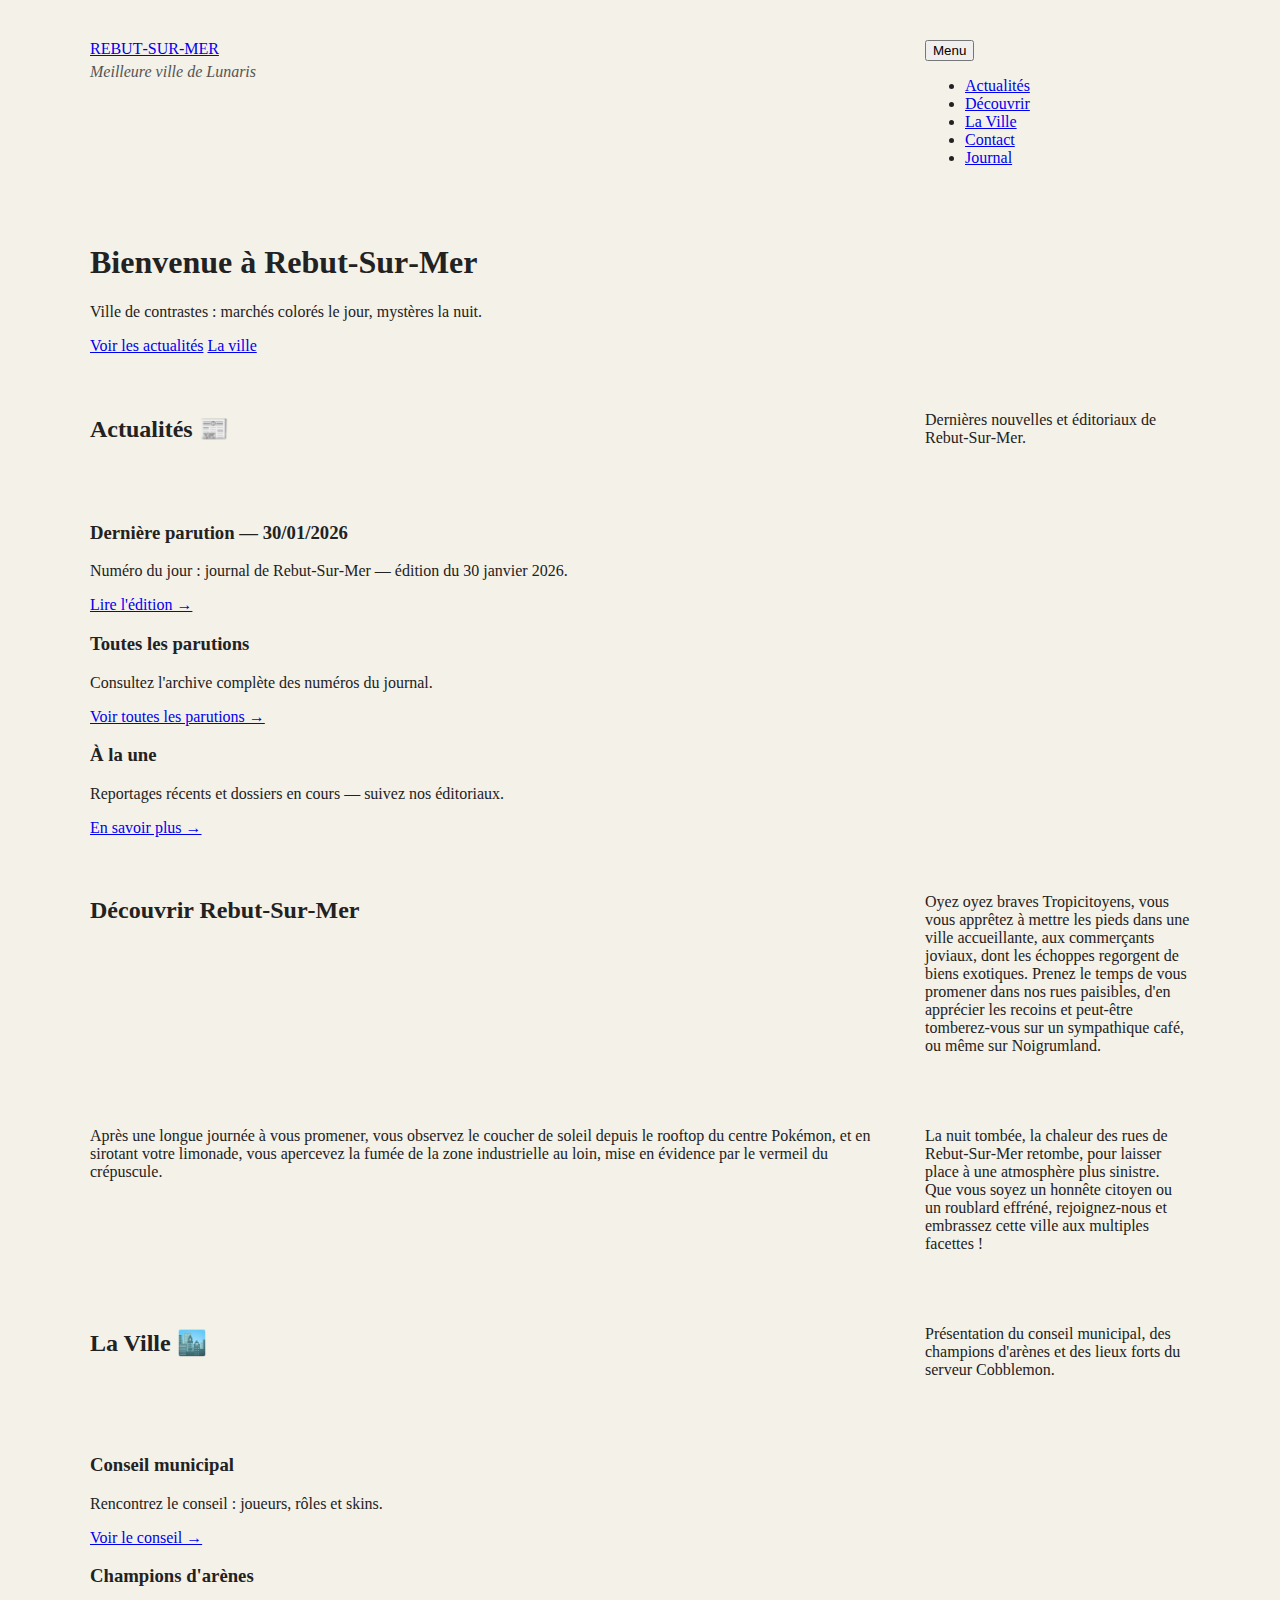
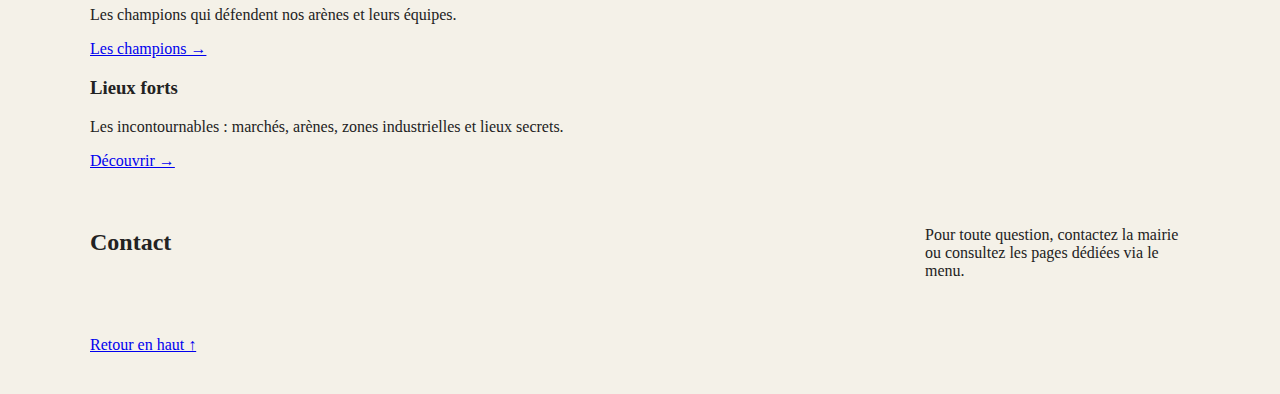
<file: index.html>
<!DOCTYPE html>
<html lang="fr">
<head>
    <meta charset="UTF-8">
    <meta name="viewport" content="width=device-width, initial-scale=1.0">
    <title>Rebut‑Sur‑Mer</title>
    <link rel="stylesheet" href="style.css">
</head>
<body>

<header class="site-header">
  <div class="container header-inner">
    <div class="brand">
      <a href="#top" class="logo">REBUT‑SUR‑MER</a>
      <p class="edition">Meilleure ville de Lunaris</p>
    </div>

    <nav class="site-nav" aria-label="Navigation principale">
      <button class="nav-toggle" aria-expanded="false" aria-controls="nav-menu">Menu</button>
      <ul id="nav-menu" class="nav-list">
        <li><a href="#actualites">Actualités</a></li>
        <li><a href="#decouvrir">Découvrir</a></li>
        <li><a href="#ville">La Ville</a></li>
        <li><a href="#contact">Contact</a></li>
        <li><a href="journal.html" class="btn small">Journal</a></li>
      </ul>
    </nav>
  </div>
</header>

<main id="top">
  <section class="hero">
    <div class="container hero-inner">
      <div class="hero-content">
        <h1 class="hero-title">Bienvenue à <strong>Rebut‑Sur‑Mer</strong></h1>
        <p class="hero-sub">Ville de contrastes : marchés colorés le jour, mystères la nuit.</p>
        <div class="hero-ctas">
          <a href="#actualites" class="btn">Voir les actualités</a>
          <a href="#ville" class="btn btn-secondary">La ville</a>
        </div>
      </div>
      <div class="hero-image" aria-hidden="true"></div>
    </div>
  </section>

  <section id="actualites" class="section container">
    <h2>Actualités 📰</h2>
    <p class="lede">Dernières nouvelles et éditoriaux de Rebut‑Sur‑Mer.</p>
    <div class="grid">
      <article class="card">
        <h3>Dernière parution — 30/01/2026</h3>
        <p>Numéro du jour : journal de Rebut‑Sur‑Mer — édition du 30 janvier 2026.</p>
        <a href="papers/p20260130.html" class="link">Lire l'édition →</a>
      </article>
      <article class="card">
        <h3>Toutes les parutions</h3>
        <p>Consultez l'archive complète des numéros du journal.</p>
        <a href="journal.html" class="link">Voir toutes les parutions →</a>
      </article>
      <article class="card">
        <h3>À la une</h3>
        <p>Reportages récents et dossiers en cours — suivez nos éditoriaux.</p>
        <a href="#decouvrir" class="link">En savoir plus →</a>
      </article>
    </div>
  </section>



  <section id="decouvrir" class="section container">
    <h2>Découvrir Rebut‑Sur‑Mer</h2>
    <p class="presentation">Oyez oyez braves Tropicitoyens, vous vous apprêtez à mettre les pieds dans une ville accueillante, aux commerçants joviaux, dont les échoppes regorgent de biens exotiques. Prenez le temps de vous promener dans nos rues paisibles, d'en apprécier les recoins et peut-être tomberez-vous sur un sympathique café, ou même sur Noigrumland.</p>
    <p class="presentation">Après une longue journée à vous promener, vous observez le coucher de soleil depuis le rooftop du centre Pokémon, et en sirotant votre limonade, vous apercevez la fumée de la zone industrielle au loin, mise en évidence par le vermeil du crépuscule.</p>
    <p class="presentation">La nuit tombée, la chaleur des rues de Rebut‑Sur‑Mer retombe, pour laisser place à une atmosphère plus sinistre. Que vous soyez un honnête citoyen ou un roublard effréné, rejoignez‑nous et embrassez cette ville aux multiples facettes !</p>
  </section>

  <section id="ville" class="section container">
    <h2>La Ville 🏙️</h2>
    <p class="lede">Présentation du conseil municipal, des champions d'arènes et des lieux forts du serveur Cobblemon.</p>
    <div class="grid">
      <article class="card">
        <h3>Conseil municipal</h3>
        <p>Rencontrez le conseil : joueurs, rôles et skins.</p>
        <a href="conseil.html" class="link">Voir le conseil →</a>
      </article>
      <article class="card">
        <h3>Champions d'arènes</h3>
        <p>Les champions qui défendent nos arènes et leurs équipes.</p>
        <a href="champions.html" class="link">Les champions →</a>
      </article>
      <article class="card">
        <h3>Lieux forts</h3>
        <p>Les incontournables : marchés, arènes, zones industrielles et lieux secrets.</p>
        <a href="lieux.html" class="link">Découvrir →</a>
      </article>
    </div>
  </section>

  <section id="contact" class="section container small">
    <h2>Contact</h2>
    <p>Pour toute question, contactez la mairie ou consultez les pages dédiées via le menu.</p>
    <a href="#top" class="link">Retour en haut ↑</a>
  </section>

</body>
</html>
</file>
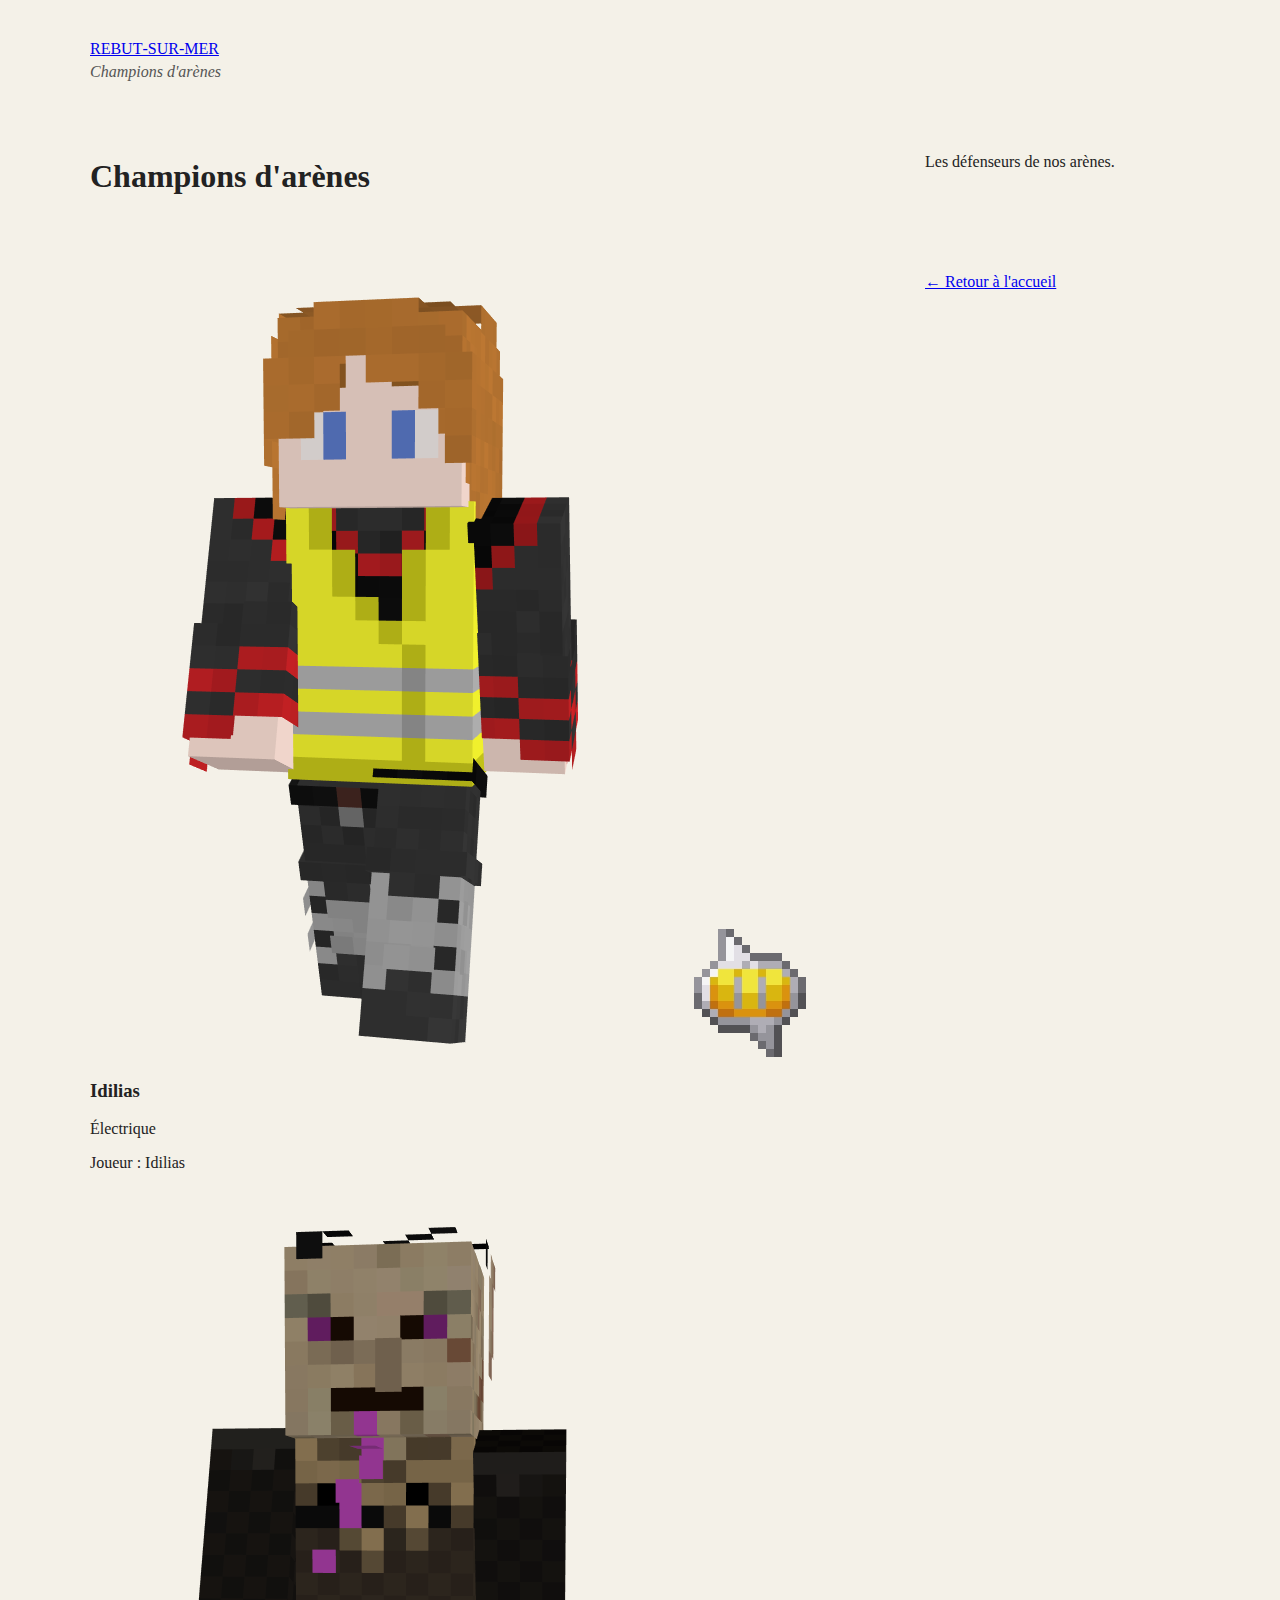
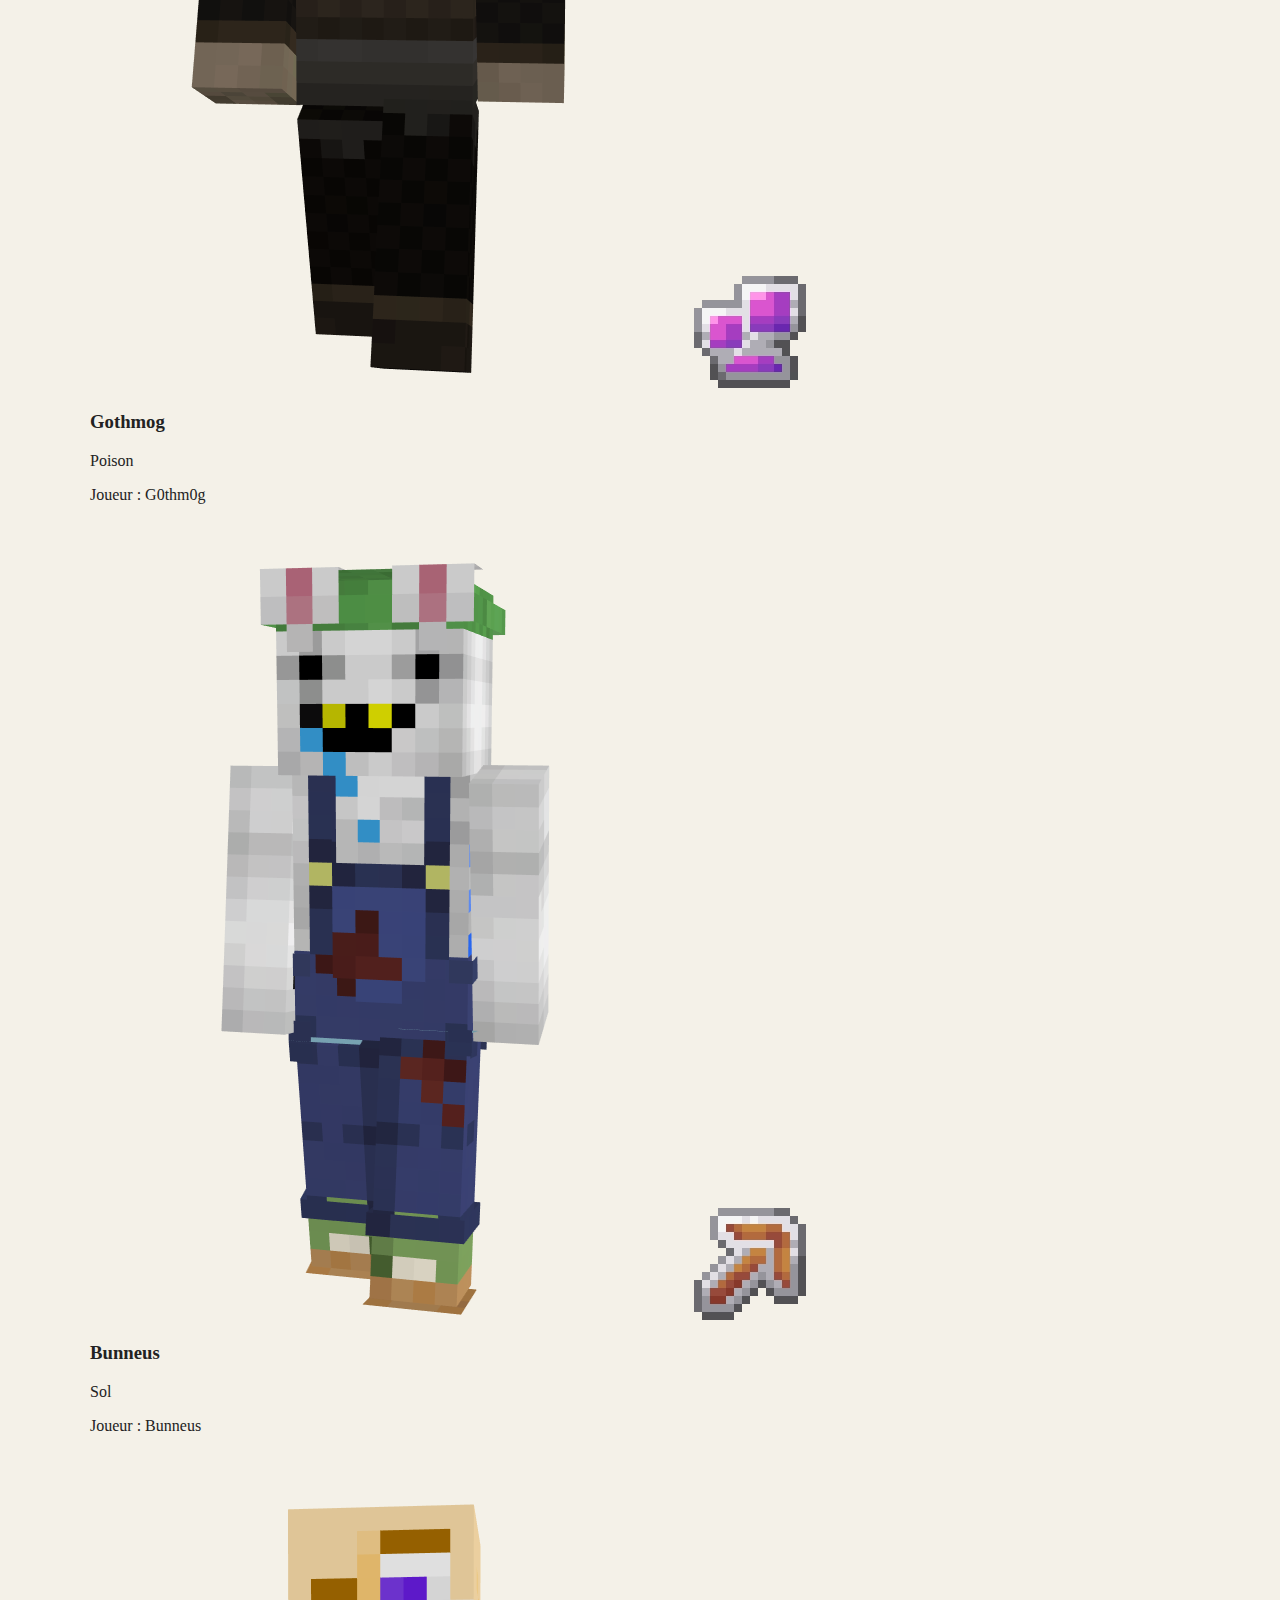
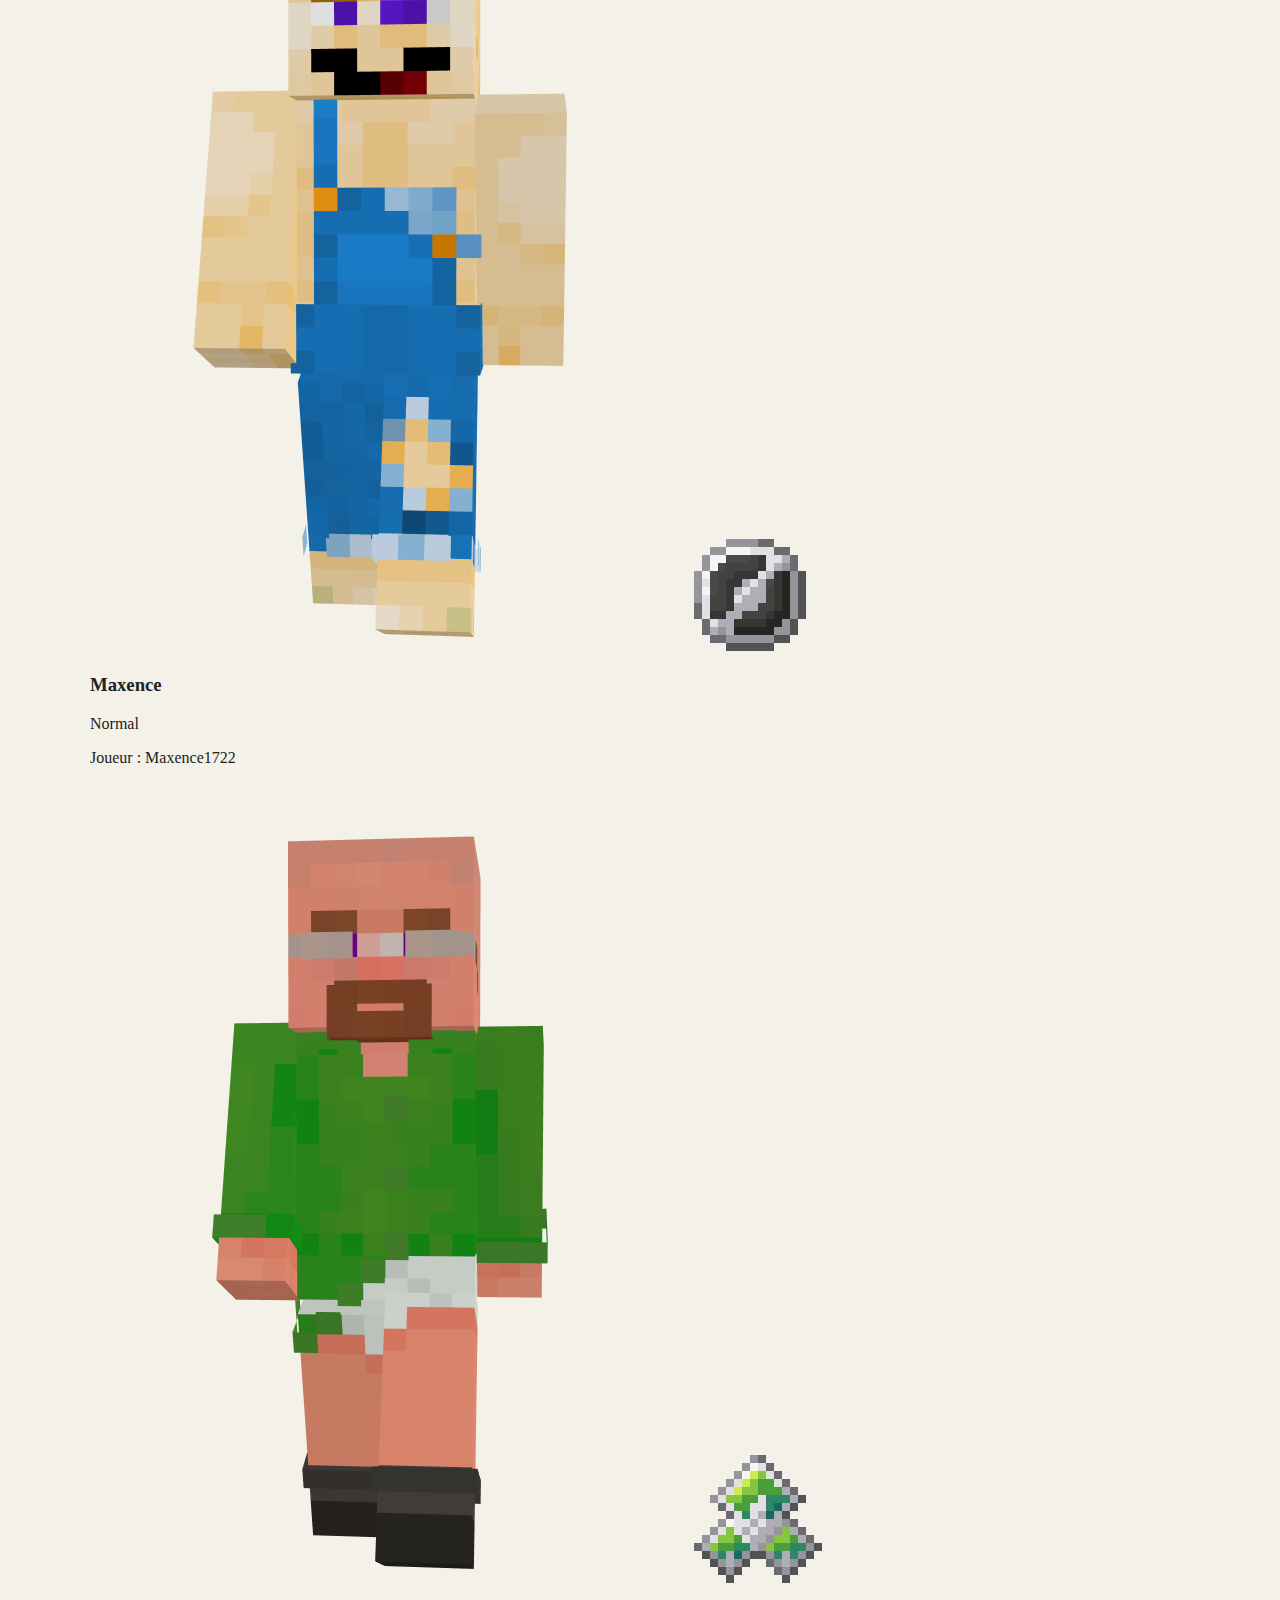
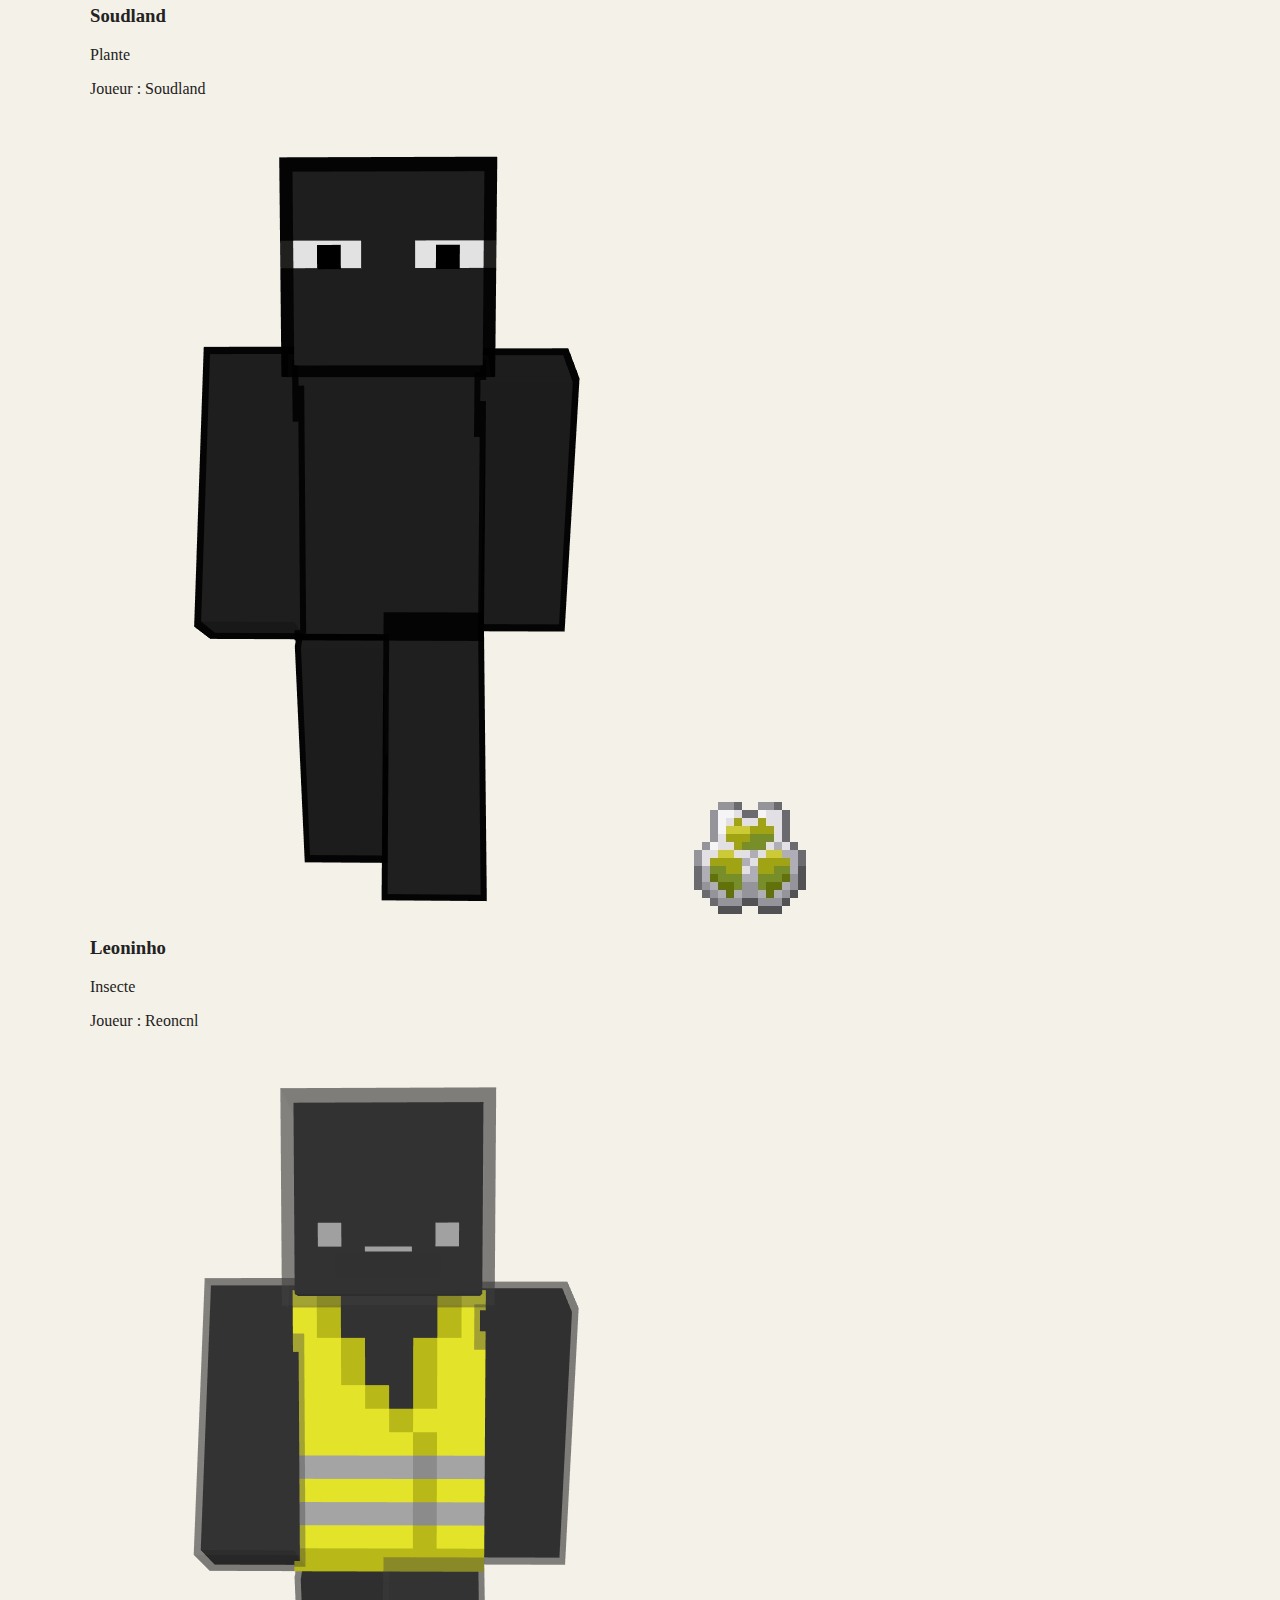
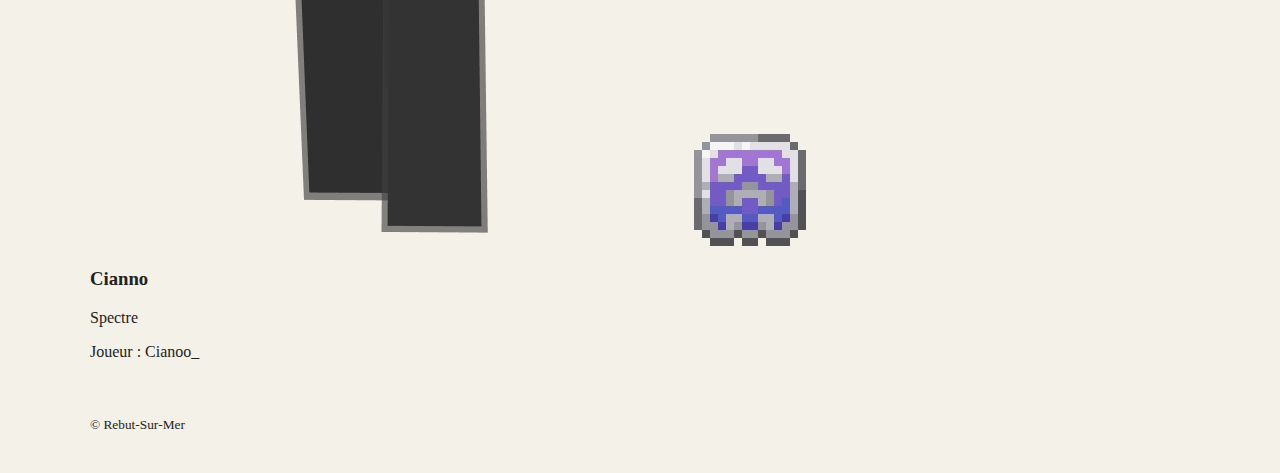
<file: champions.html>
<!DOCTYPE html>
<html lang="fr">
<head>
  <meta charset="UTF-8">
  <meta name="viewport" content="width=device-width, initial-scale=1.0">
  <title>Champions d'arènes — Rebut‑Sur‑Mer</title>
  <link rel="stylesheet" href="style.css">
</head>
<body>
<header class="site-header">
  <div class="container header-inner">
    <div class="brand">
      <a href="index.html" class="logo">REBUT‑SUR‑MER</a>
      <p class="edition">Champions d'arènes</p>
    </div>
  </div>
</header>
<main class="container section">
  <h1>Champions d'arènes</h1>
  <p class="lede">Les défenseurs de nos arènes.</p>

  <div class="champion-grid">

    <div class="champion-card">
      <img src="assets/images/skins/Idiliass.png" alt="Idilias" class="champion-skin">
      <img src="assets/images/badges/elec.png" alt="Badge Électrique" class="badge">
      <h3>Idilias</h3>
      <p class="champion-type">Électrique</p>
      <p>Joueur : Idilias</p>
    </div>

    <div class="champion-card">
      <img src="assets/images/skins/mog.png" alt="Gothmog" class="champion-skin">
      <img src="assets/images/badges/poison.png" alt="Badge Poison" class="badge">
      <h3>Gothmog</h3>
      <p class="champion-type">Poison</p>
      <p>Joueur : G0thm0g</p>
    </div>

    <div class="champion-card">
      <img src="assets/images/skins/bunneus.png" alt="Bunneus" class="champion-skin">
      <img src="assets/images/badges/ground.png" alt="Badge Sol" class="badge">
      <h3>Bunneus</h3>
      <p class="champion-type">Sol</p>
      <p>Joueur : Bunneus</p>
    </div>

    <div class="champion-card">
      <img src="assets/images/skins/maxence.png" alt="Maxence" class="champion-skin">
      <img src="assets/images/badges/normal.png" alt="Badge Normal" class="badge">
      <h3>Maxence</h3>
      <p class="champion-type">Normal</p>
      <p>Joueur : Maxence1722</p>
    </div>

    <div class="champion-card">
      <img src="assets/images/skins/soudland.png" alt="Soudland" class="champion-skin">
      <img src="assets/images/badges/plant.png" alt="Badge Plante" class="badge">
      <h3>Soudland</h3>
      <p class="champion-type">Plante</p>
      <p>Joueur : Soudland</p>
    </div>

    <div class="champion-card">
      <img src="assets/images/skins/leoninho.png" alt="Leoninho" class="champion-skin">
      <img src="assets/images/badges/bug.png" alt="Badge Insecte" class="badge">
      <h3>Leoninho</h3>
      <p class="champion-type">Insecte</p>
      <p>Joueur : Reoncnl</p>
    </div>

    <div class="champion-card">
      <img src="assets/images/skins/cianno.png" alt="Cianno" class="champion-skin">
      <img src="assets/images/badges/dark.png" alt="Badge Spectre" class="badge">
      <h3>Cianno</h3>
      <p class="champion-type">Spectre</p>
      <p>Joueur : Cianoo_</p>
    </div>

  </div>

  <p><a href="index.html" class="link">← Retour à l'accueil</a></p>
</main>
<footer class="site-footer">
  <div class="container"><small>© Rebut‑Sur‑Mer</small></div>
</footer>
<script src="script.js"></script>
</body>
</html>
</file>
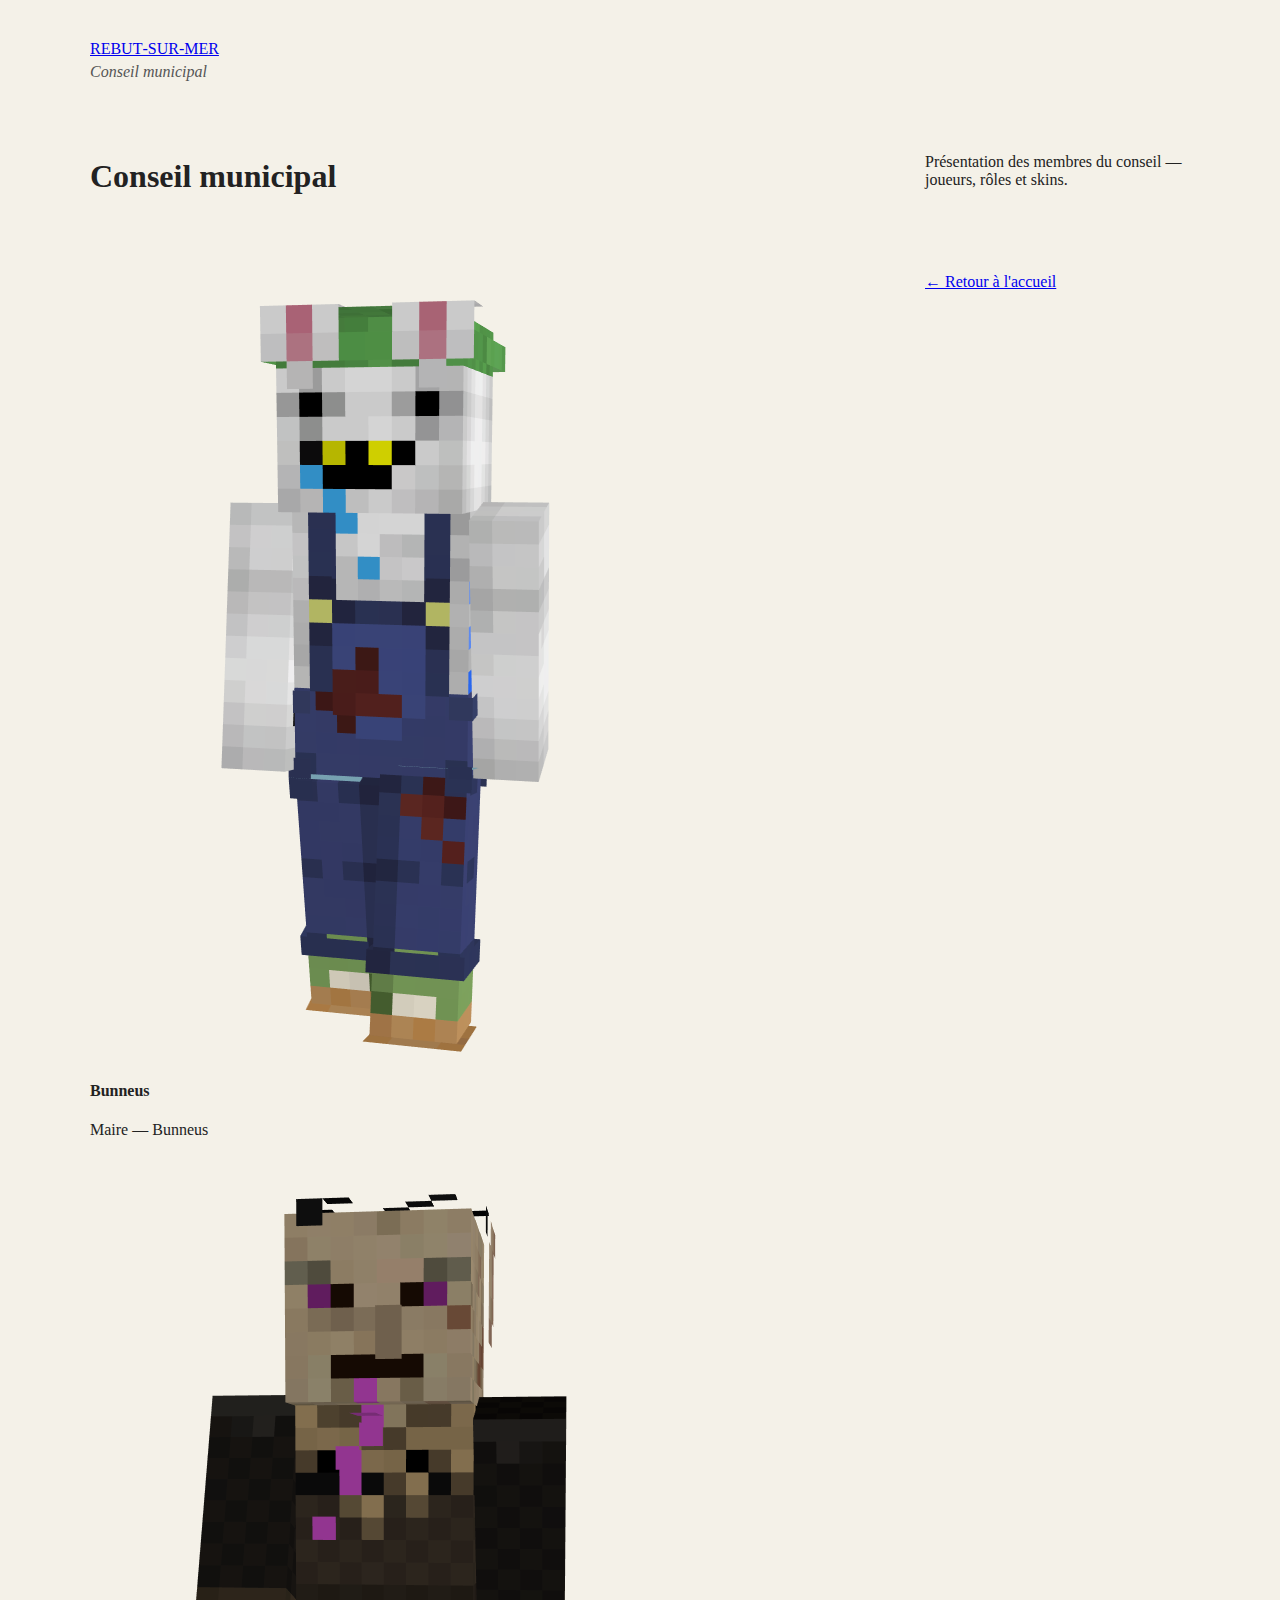
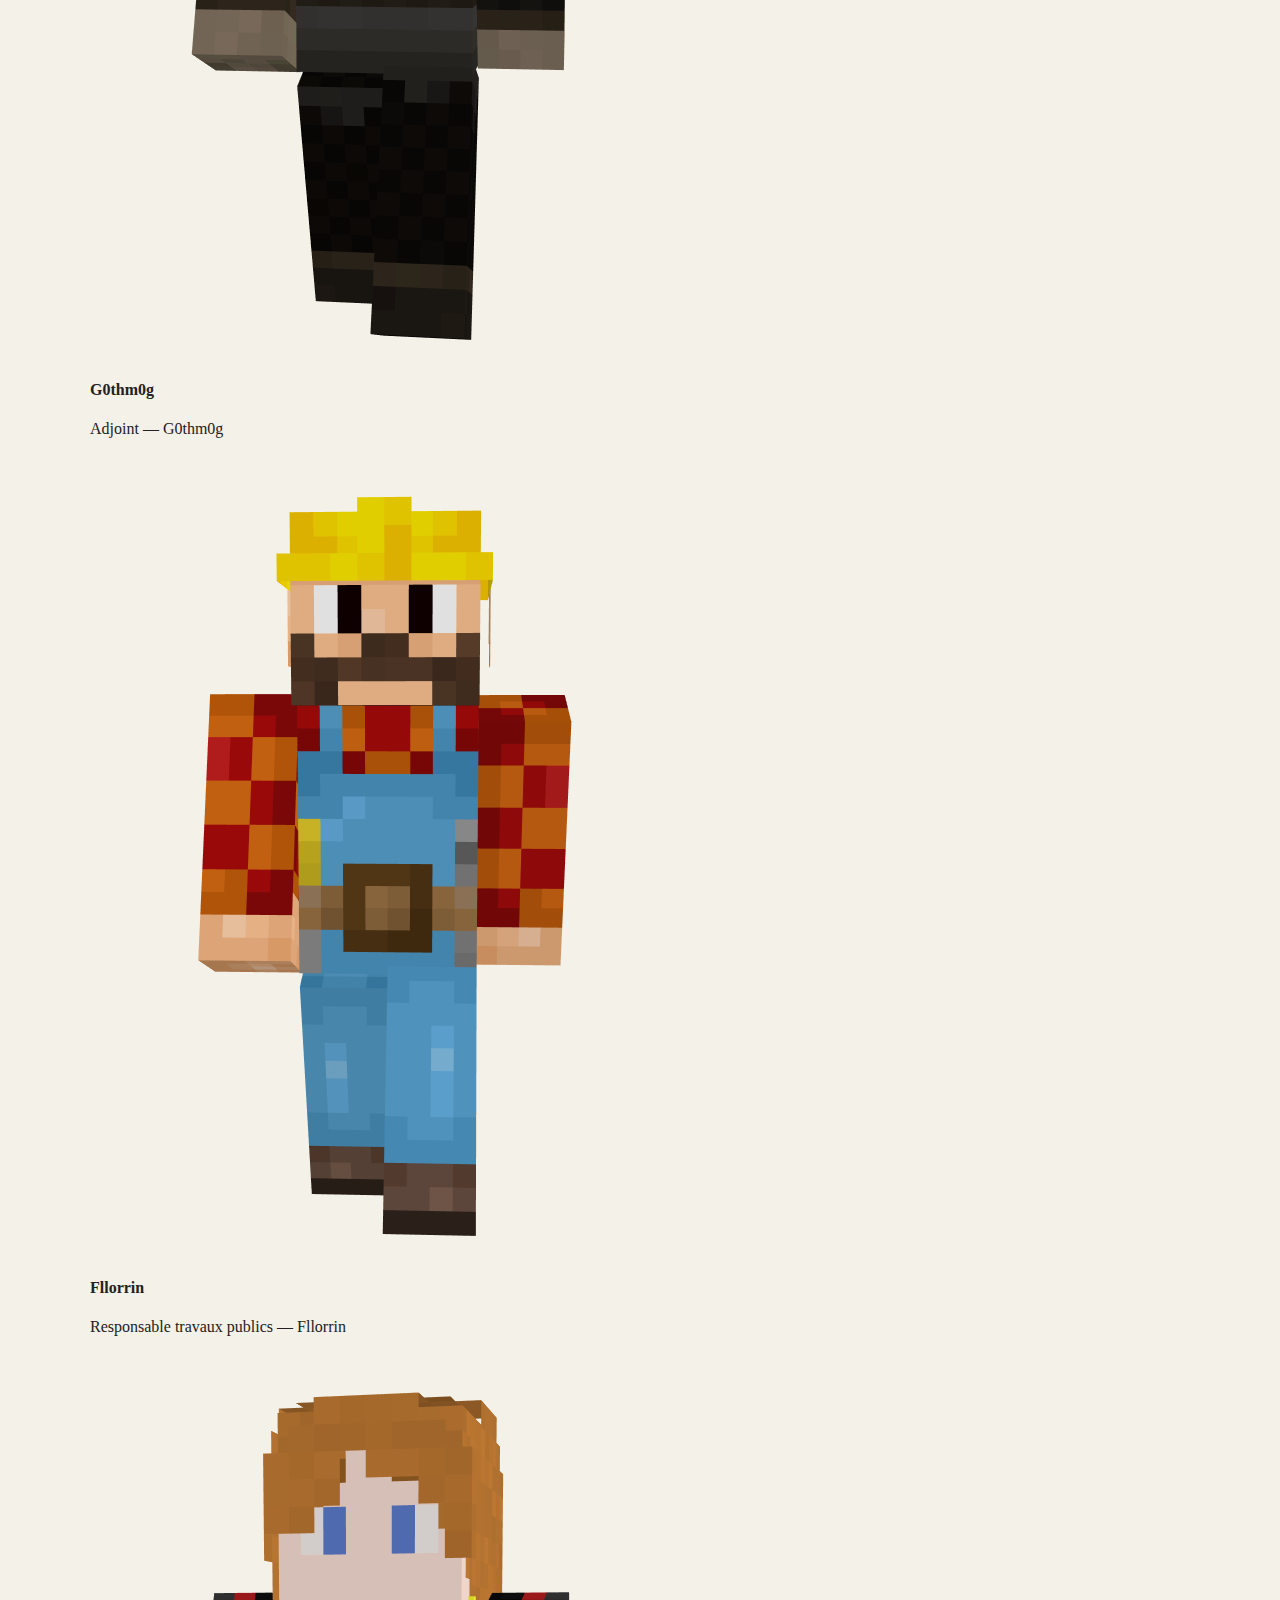
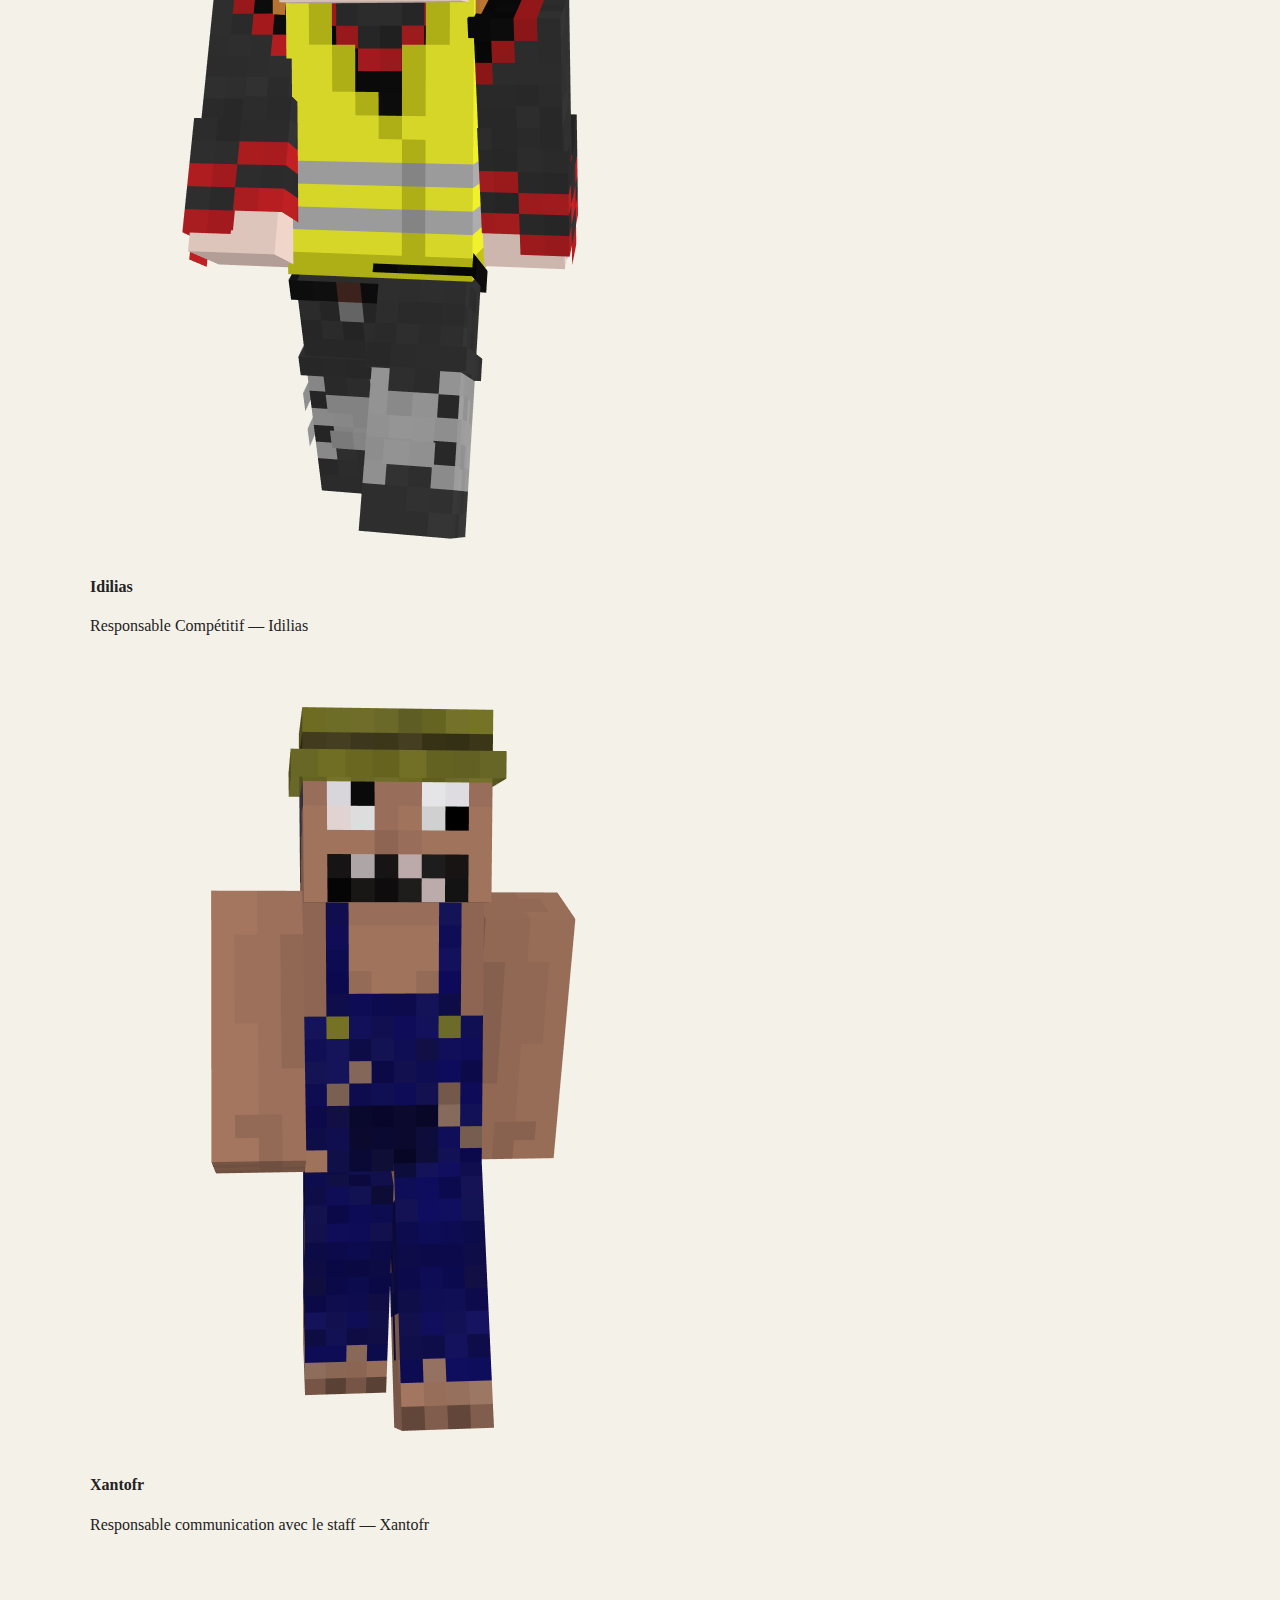
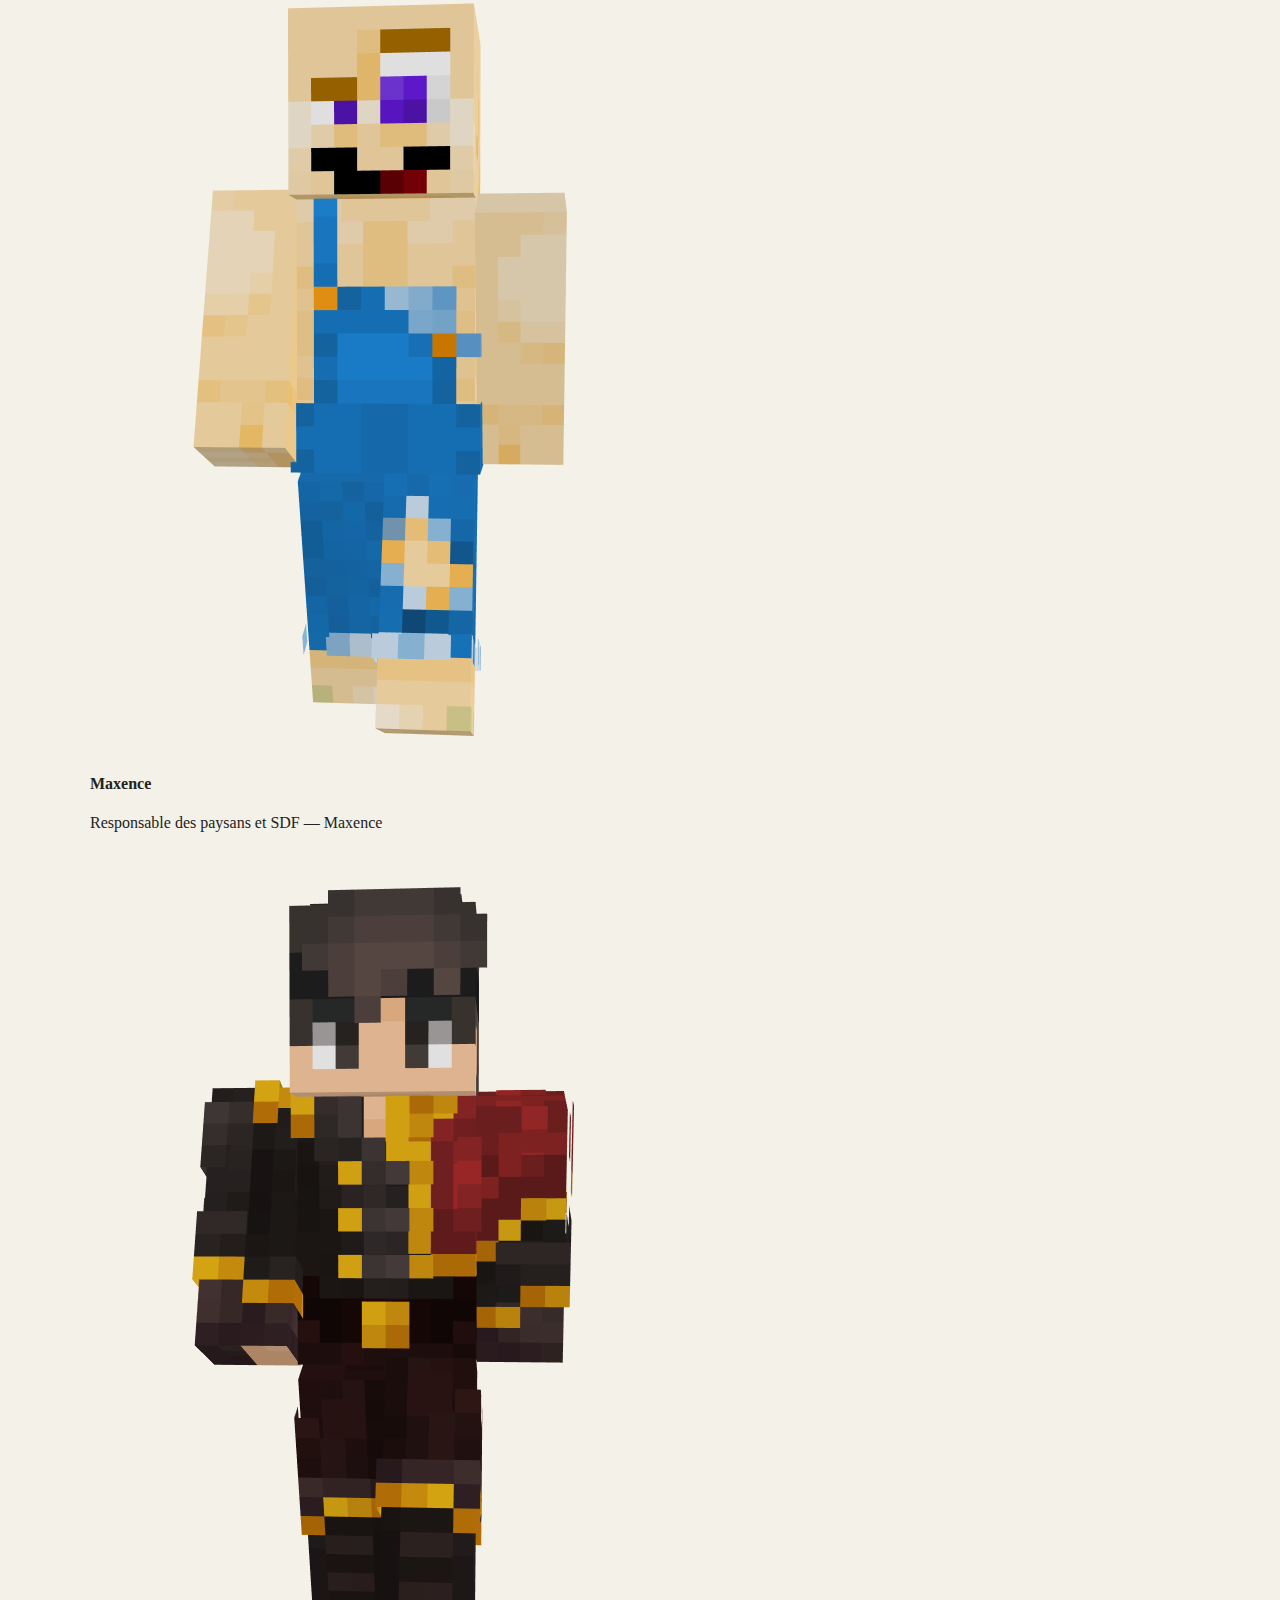
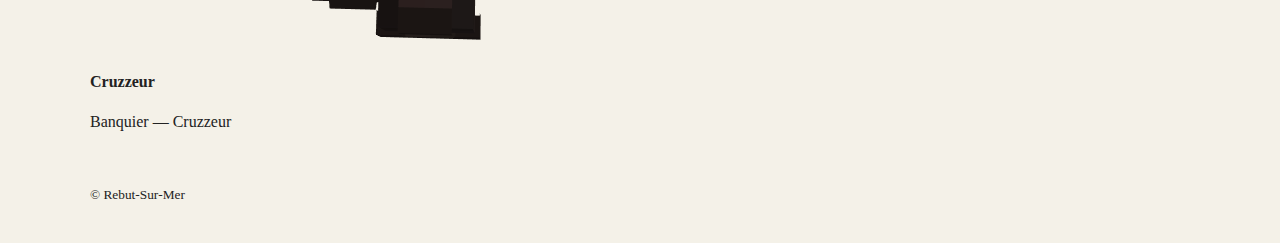
<file: conseil.html>
<!DOCTYPE html>
<html lang="fr">
<head>
  <meta charset="UTF-8">
  <meta name="viewport" content="width=device-width, initial-scale=1.0">
  <title>Conseil municipal — Rebut‑Sur‑Mer</title>
  <link rel="stylesheet" href="style.css">
</head>
<body>
<header class="site-header">
  <div class="container header-inner">
    <div class="brand">
      <a href="index.html" class="logo">REBUT‑SUR‑MER</a>
      <p class="edition">Conseil municipal</p>
    </div>
  </div>
</header>
<main class="container section">
  <h1>Conseil municipal</h1>
  <p class="lede">Présentation des membres du conseil — joueurs, rôles et skins.</p>
  <div class="profile-grid">
    <div class="profile-card">
      <img src="assets/images/skins/bunneus.png" alt="Skin Bunneus">
      <h4>Bunneus</h4>
      <p>Maire — Bunneus</p>
    </div>
    <div class="profile-card">
      <img src="assets/images/skins/mog.png" alt="Skin G0thm0g">
      <h4>G0thm0g</h4>
      <p>Adjoint — G0thm0g</p>
    </div>
    <div class="profile-card">
      <img src="assets/images/skins/fllorrin.png" alt="Skin Fllorrin">
      <h4>Fllorrin</h4>
      <p>Responsable travaux publics — Fllorrin</p>
    </div>
    <div class="profile-card">
      <img src="assets/images/skins/Idiliass.png" alt="Skin Idilias">
      <h4>Idilias</h4>
      <p>Responsable Compétitif — Idilias</p>
    </div>
    <div class="profile-card">
      <img src="assets/images/skins/xanto.png" alt="Skin Xanto">
      <h4>Xantofr</h4>
      <p>Responsable communication avec le staff — Xantofr</p>
    </div>
    <div class="profile-card">
      <img src="assets/images/skins/maxence.png" alt="Skin Maxence">
      <h4>Maxence</h4>
      <p>Responsable des paysans et SDF — Maxence</p>
    </div>
    <div class="profile-card">
      <img src="assets/images/skins/cruzzeur.png" alt="Skin Cruzzeur">
      <h4>Cruzzeur</h4>
      <p>Banquier — Cruzzeur</p>
    </div>
  </div>
  <p><a href="index.html" class="link">← Retour à l'accueil</a></p>
</main>
<footer class="site-footer">
  <div class="container"><small>© Rebut‑Sur‑Mer</small></div>
</footer>
<script src="script.js"></script>
</body>
</html>
</file>
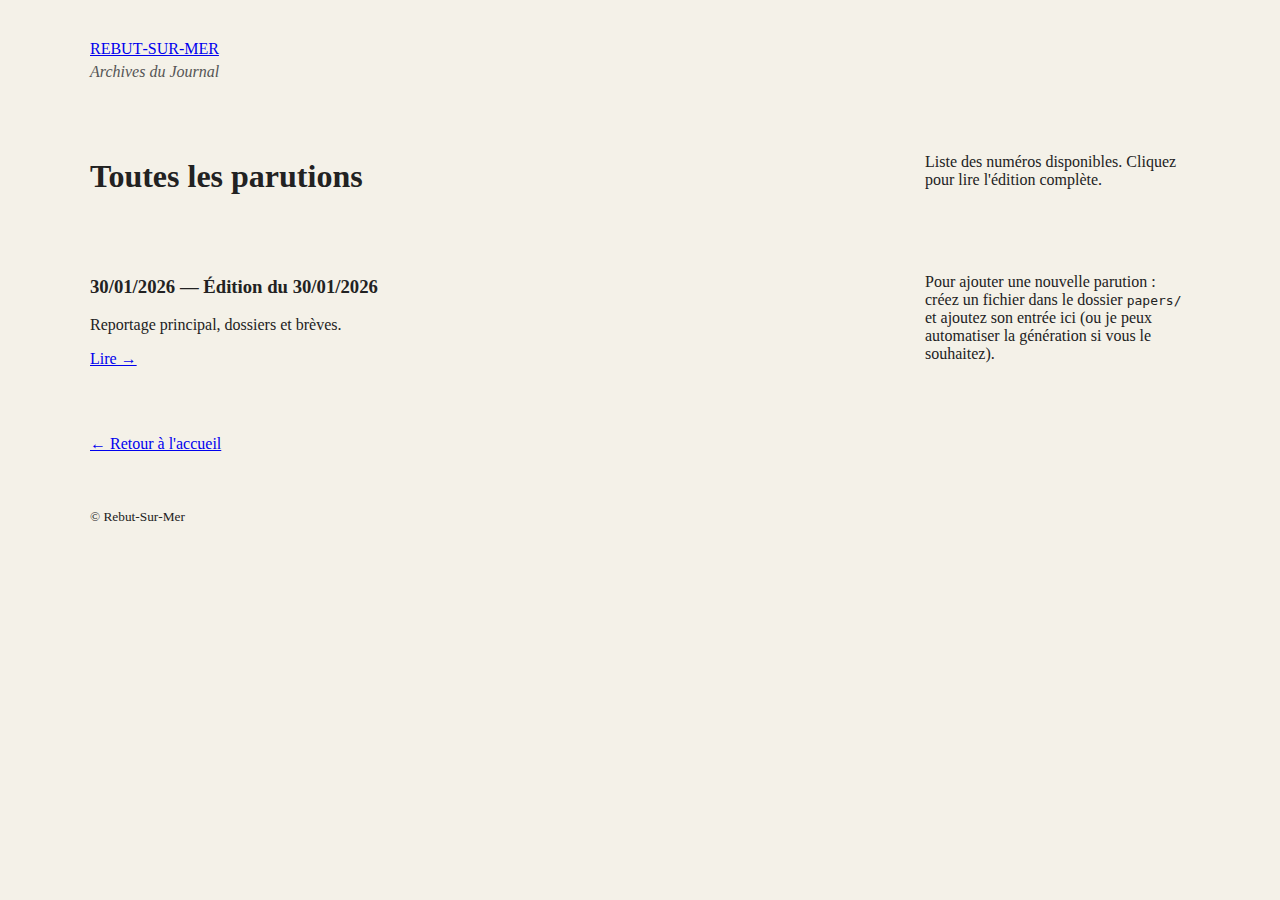
<file: journal.html>
<!DOCTYPE html>
<html lang="fr">
<head>
  <meta charset="UTF-8">
  <meta name="viewport" content="width=device-width, initial-scale=1.0">
  <title>Archives du Journal — Rebut‑Sur‑Mer</title>
  <link rel="stylesheet" href="style.css">
</head>
<body>
<header class="site-header">
  <div class="container header-inner">
    <div class="brand">
      <a href="index.html" class="logo">REBUT‑SUR‑MER</a>
      <p class="edition">Archives du Journal</p>
    </div>
  </div>
</header>
<main class="container section">
  <h1>Toutes les parutions</h1>
  <p class="lede">Liste des numéros disponibles. Cliquez pour lire l'édition complète.</p>

  <div id="issues" class="grid issues-list" aria-live="polite">
    <!-- Chargement dynamique des parutions -->
    <div class="card">Chargement...</div>
  </div>
  <script src="scripts/loadPapers.js" defer></script>

  <p class="presentation">Pour ajouter une nouvelle parution : créez un fichier dans le dossier <code>papers/</code> et ajoutez son entrée ici (ou je peux automatiser la génération si vous le souhaitez).</p>
  <p><a href="index.html" class="link">← Retour à l'accueil</a></p>
</main>
<footer class="site-footer">
  <div class="container"><small>© Rebut‑Sur‑Mer</small></div>
</footer>
<script src="script.js"></script>
</body>
</html>
</file>
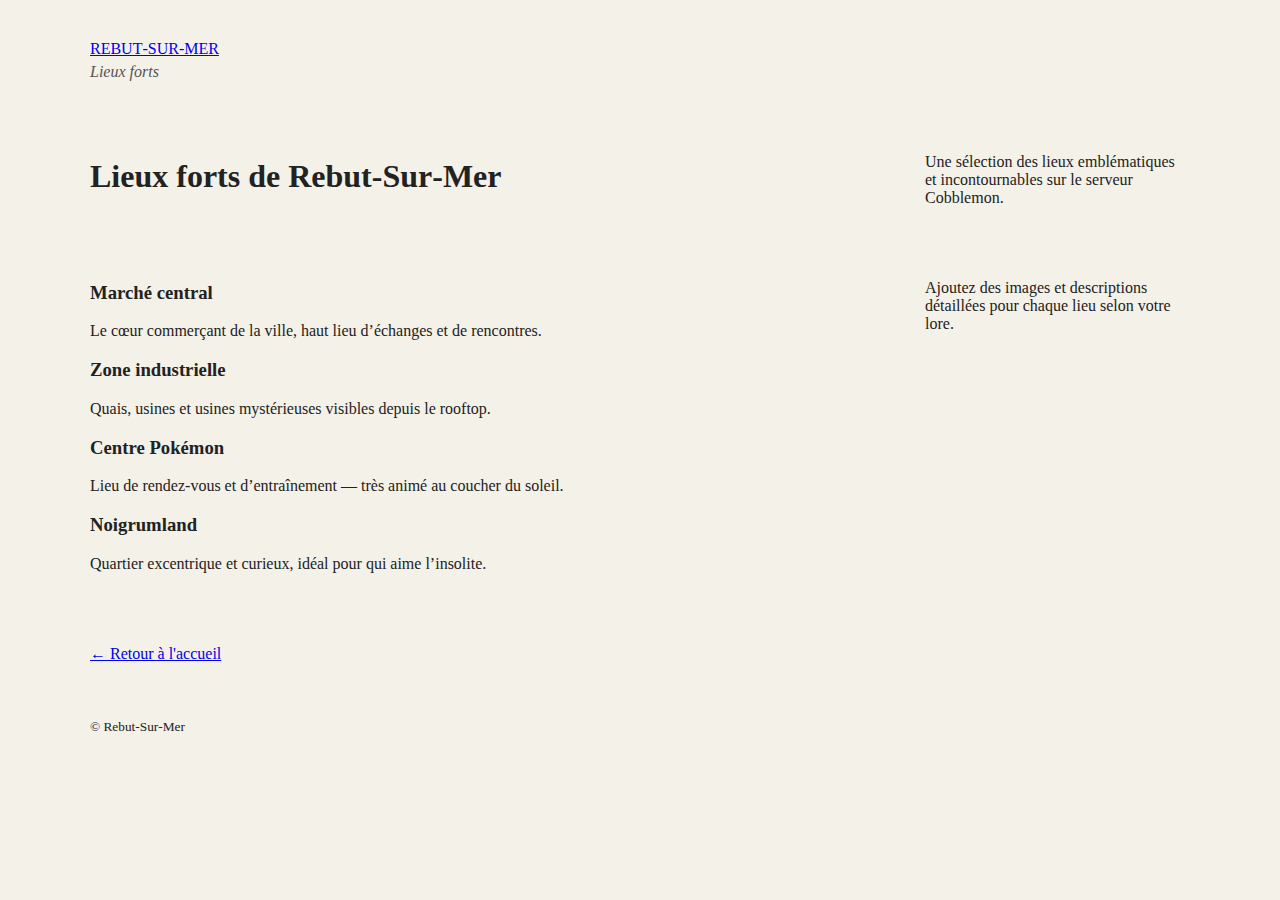
<file: lieux.html>
<!DOCTYPE html>
<html lang="fr">
<head>
  <meta charset="UTF-8">
  <meta name="viewport" content="width=device-width, initial-scale=1.0">
  <title>Lieux forts — Rebut‑Sur‑Mer</title>
  <link rel="stylesheet" href="style.css">
</head>
<body>
<header class="site-header">
  <div class="container header-inner">
    <div class="brand">
      <a href="index.html" class="logo">REBUT‑SUR‑MER</a>
      <p class="edition">Lieux forts</p>
    </div>
  </div>
</header>
<main class="container section">
  <h1>Lieux forts de Rebut‑Sur‑Mer</h1>
  <p class="lede">Une sélection des lieux emblématiques et incontournables sur le serveur Cobblemon.</p>
  <div class="grid">
    <article class="card">
      <h3>Marché central</h3>
      <p>Le cœur commerçant de la ville, haut lieu d’échanges et de rencontres.</p>
    </article>
    <article class="card">
      <h3>Zone industrielle</h3>
      <p>Quais, usines et usines mystérieuses visibles depuis le rooftop.</p>
    </article>
    <article class="card">
      <h3>Centre Pokémon</h3>
      <p>Lieu de rendez‑vous et d’entraînement — très animé au coucher du soleil.</p>
    </article>
    <article class="card">
      <h3>Noigrumland</h3>
      <p>Quartier excentrique et curieux, idéal pour qui aime l’insolite.</p>
    </article>
  </div>
  <p class="presentation">Ajoutez des images et descriptions détaillées pour chaque lieu selon votre lore.</p>
  <p><a href="index.html" class="link">← Retour à l'accueil</a></p>
</main>
<footer class="site-footer">
  <div class="container"><small>© Rebut‑Sur‑Mer</small></div>
</footer>
<script src="script.js"></script>
</body>
</html>
</file>
<file: style.css>
body {
    margin: 0;
    background: #f4f1e8;
    font-family: "Georgia", serif;
    color: #222;
}

/* HEADER */
.header {
    text-align: center;
    padding: 40px 10px;
    border-bottom: 4px solid #000;
}

.title {
    margin: 0;
    font-size: 4rem;
    letter-spacing: 3px;
}

.edition {
    margin-top: 5px;
    font-style: italic;
    color: #555;
}

/* CONTAINER */
.container {
    max-width: 1100px;
    margin: 40px auto;
    padding: 0 20px;
    display: grid;
    grid-template-columns: 3fr 1fr;
    gap: 40px;
}

/* ARTICLE PRINCIPAL */
.article {
    column-count: 2;
    column-gap: 40px;
    line-height: 1.6;
}

.headline {
    column-span: all;
    font-size: 2.5rem;
    margin-bottom: 20px;
    border-bottom: 3px solid #000;
    padding-bottom: 10px;
}

.lead {
    font-size: 1.2rem;
    font-weight: bold;
}

.dropcap {
    float: left;
    font-size: 4rem;
    line-height: 0.8;
    padding-right: 10px;
    padding-top: 5px;
}

/* IMAGES */
.image-block {
    column-span: all;
    margin: 20px 0;
}

.image-block img {
    width: 100%;
    display: block;
}

.image-block figcaption {
    font-size: 0.9rem;
    color: #555;
    margin-top: 5px;
    text-align: center;
}

/* CITATION */
.quote {
    column-span: all;
    font-style: italic;
    border-left: 4px solid #000;
    padding-left: 15px;
    margin: 20px 0;
}

/* SIDEBAR */
.sidebar {
    background: #fff;
    padding: 20px;
    border: 2px solid #000;
    height: fit-content;
}

.sidebar h3 {
    margin-top: 0;
    border-bottom: 2px solid #000;
    padding-bottom: 5px;
}

.sidebar ul {
    padding-left: 20px;
}
</file>
